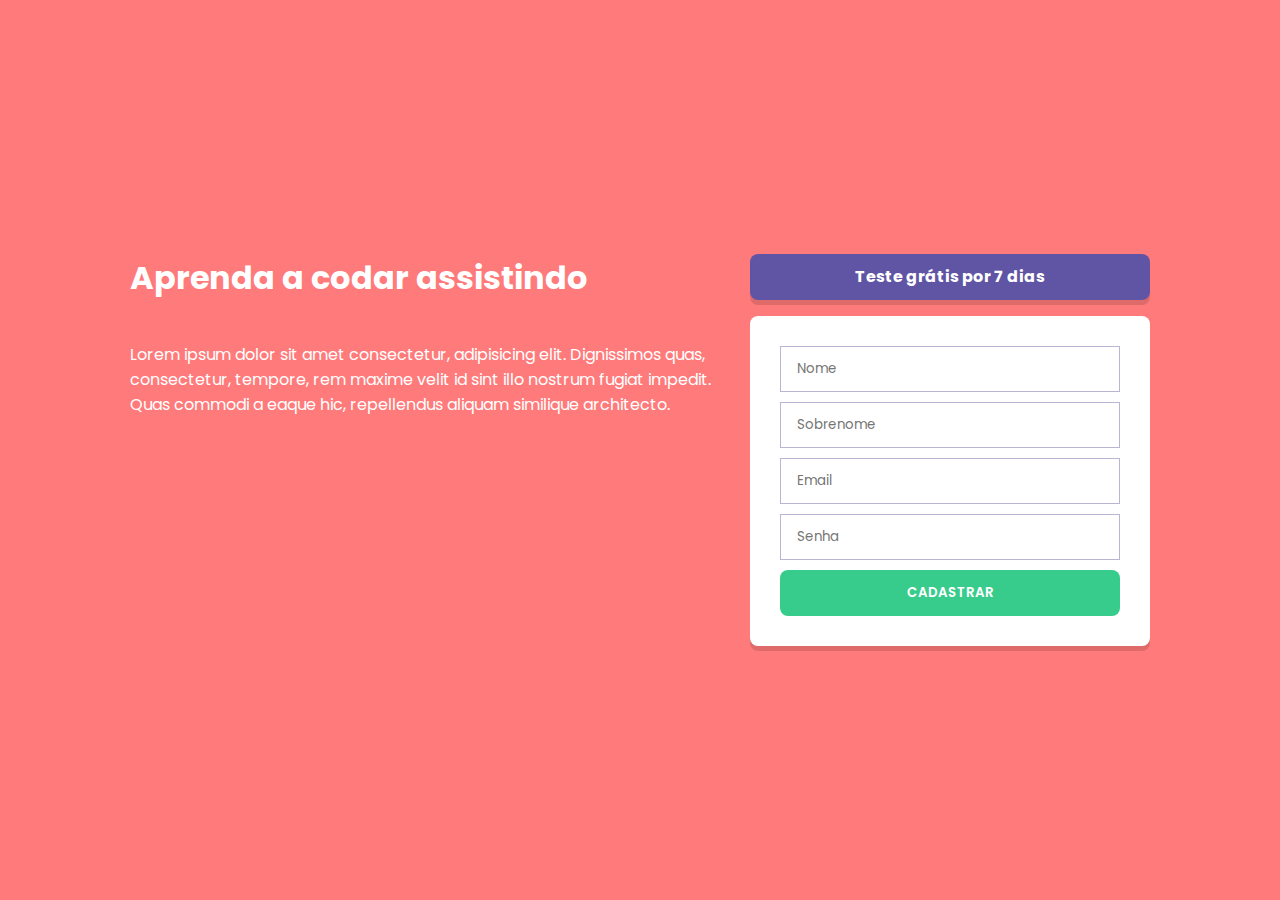
<file: index.html>
<!DOCTYPE html>
<html lang="en">
<head>
    <meta charset="UTF-8">
    <meta name="viewport" content="width=device-width, initial-scale=1.0">
    <title>Document</title>
    <link rel="stylesheet" href="index.css">
</head>
<body>
    
    <div class="container">
        <div>
            <h1>Aprenda a codar assistindo</h1>
            <p>Lorem ipsum dolor sit amet consectetur, adipisicing elit. Dignissimos quas, consectetur, tempore, rem maxime velit id sint illo nostrum fugiat impedit. Quas commodi a eaque hic, repellendus aliquam similique architecto.</p>
        </div>
        <div>
            <h6>Teste grátis por 7 dias</h6>
            <form>
                <input type="text" placeholder="Nome">
                <input type="text" placeholder="Sobrenome">
                <input type="email" placeholder="Email">
                <input type="password" placeholder="Senha">
                <button>Cadastrar</button>
            </form>
        </div>
    </div>
</body>
</html>
</file>
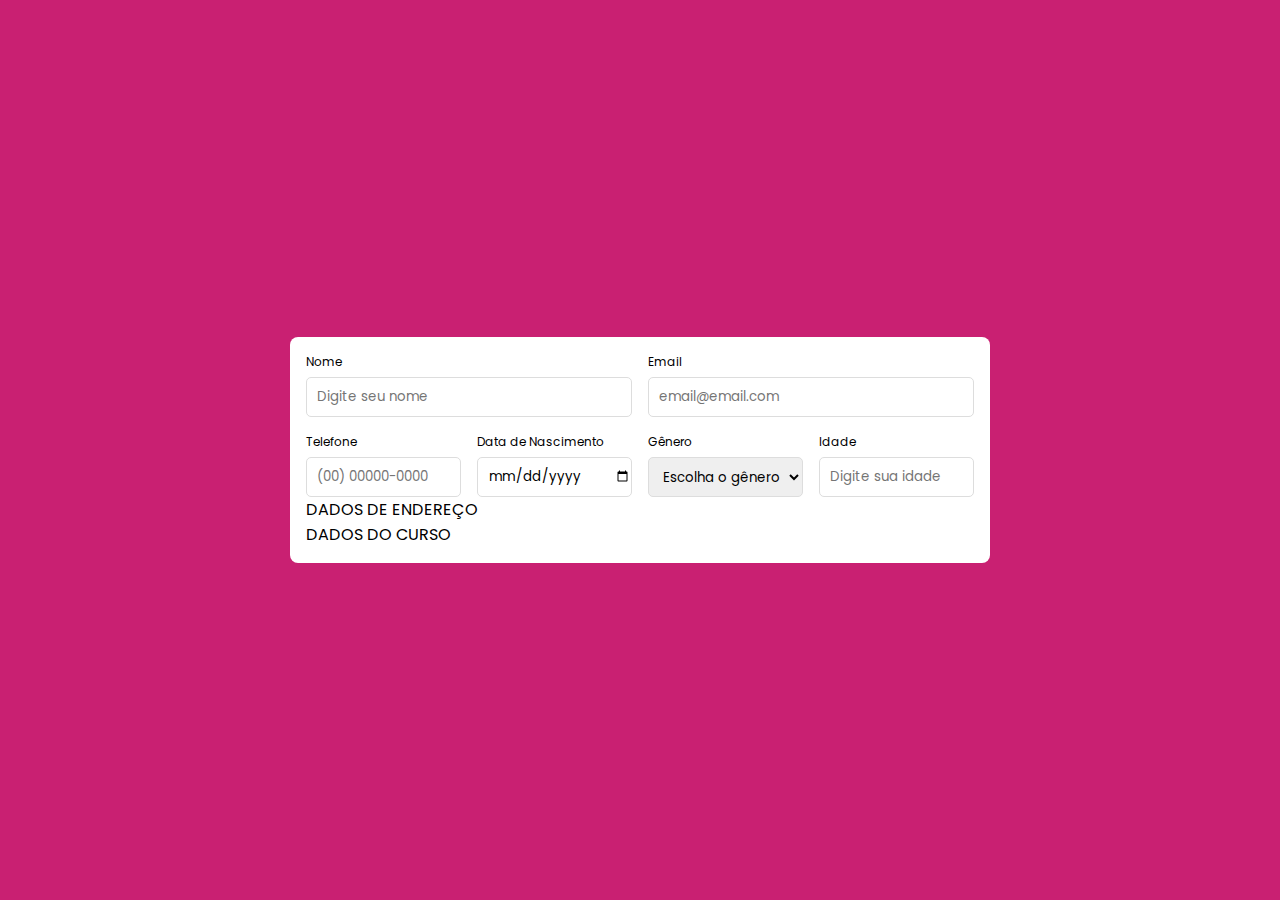
<file: cadastro.html>
<!DOCTYPE html>
<html lang="en">
<head>
    <meta charset="UTF-8">
    <meta name="viewport" content="width=device-width, initial-scale=1.0">
    <title>Document</title>
    <link rel="stylesheet" href="index.css">
</head>
<body>
    <div id="cadastro">
        <form>
            <div class="coluna-2">
                <div class="campo">
                    <label for="">Nome</label>
                    <input type="text" placeholder="Digite seu nome">
                </div>
                <div class="campo">
                    <label for="">Email</label>
                    <input type="email" placeholder="email@email.com">
                </div>
            </div>
            <div class="coluna-4">
                <div class="campo">
                    <label for="">Telefone</label>
                    <input type="text" placeholder="(00) 00000-0000">
                </div>
                <div class="campo">
                    <label for="">Data de Nascimento</label>
                    <input type="date" placeholder="00/00/0000">
                </div>
                <div class="campo">
                    <label for="">Gênero</label>
                    <select>
                        <option disabled selected>Escolha o gênero</option>
                        <option>Masculino</option>
                        <option>Feminino</option>
                    </select>
                </div>
                <div class="campo">
                    <label for="">Idade</label>
                    <input type="number" placeholder="Digite sua idade">
                </div>
            </div>
            <div>
                DADOS DE ENDEREÇO
            </div>
            <div>
                DADOS DO CURSO
            </div>
        </form>
    </div>
</body>
</html>
</file>
<file: index.css>
@import url('https://fonts.googleapis.com/css2?family=Poppins:ital,wght@0,100;0,200;0,300;0,400;0,500;0,600;0,700;0,800;0,900;1,100;1,200;1,300;1,400;1,500;1,600;1,700;1,800;1,900&display=swap');

:root{
    --vermelho: #ff7a7a;
    --verde: #38cc8c;
    --azul: #6055a5;
    --dark-blue: #3e3c49;
    --gray-blue: #b9b6d3;
}

*{
    font-family: "Poppins", sans-serif;
    margin: 0;
    padding: 0;
    border: 0;
    box-sizing: border-box;
}

body{
    font-size: 16px;
    height: 100vh;
    display: flex;
    justify-content: center;
    align-items: center;
    background-color: var(--vermelho);
    padding: 0 130px;
}

.container{
    display: flex;

    h1{
        margin-bottom: 40px;
    }

    h1, p{
        color: white;
    }

    h6{
        width: 400px;
        line-height: 46px;
        background-color: var(--azul);
        text-align: center;
        color: white;
        font-size: 16px;
        border-radius: 8px;
        box-shadow: 0px 5px 0px #00000020;
    }

    form{
        width: 400px;
        background-color: white;
        border-radius: 8px;
        box-shadow: 0px 5px 0px #00000020;
        padding: 30px;
        margin-top: 16px;

        input{
            width: 100%;
            height: 46px;
            border: 1px solid var(--gray-blue);
            padding-left: 16px;
            margin-bottom: 10px;
        }

        button{
            width: 100%;
            height: 46px;
            background-color: var(--verde);
            color: white;
            text-align: center;
            border-radius: 8px;
            text-transform: uppercase;
            font-weight: 600;
        }
    }
}




#cadastro{
    width: 100%;
    height: 100vh;
    background-color: #c92072;
    position: fixed;
    top: 0;
    left: 0;
    display: flex;
    justify-content: center;
    align-items: center;
}

#cadastro form{
    width: 700px;
    background-color: white;
    border-radius: 8px;
    padding: 16px;
}

#cadastro form .coluna-2{
    display: grid;
    gap: 16px;
    grid-template-columns: 1fr 1fr;
}

#cadastro form .coluna-4{
    display: grid;
    gap: 16px;
    grid-template-columns: repeat(4, 1fr);
    margin-top: 16px;
}

#cadastro form .campo label{
    display: block;
    margin-bottom: 6px;
    font-size: 12px;
}
#cadastro form .campo input,
#cadastro form .campo select{
    width: 100%;
    height: 40px;
    border: 1px solid #DDD;
    border-radius: 5px;
    padding-left: 10px;
}
#cadastro form .campo input:focus,
#cadastro form .campo select:focus{
    outline-color: #c92072;
}
</file>
